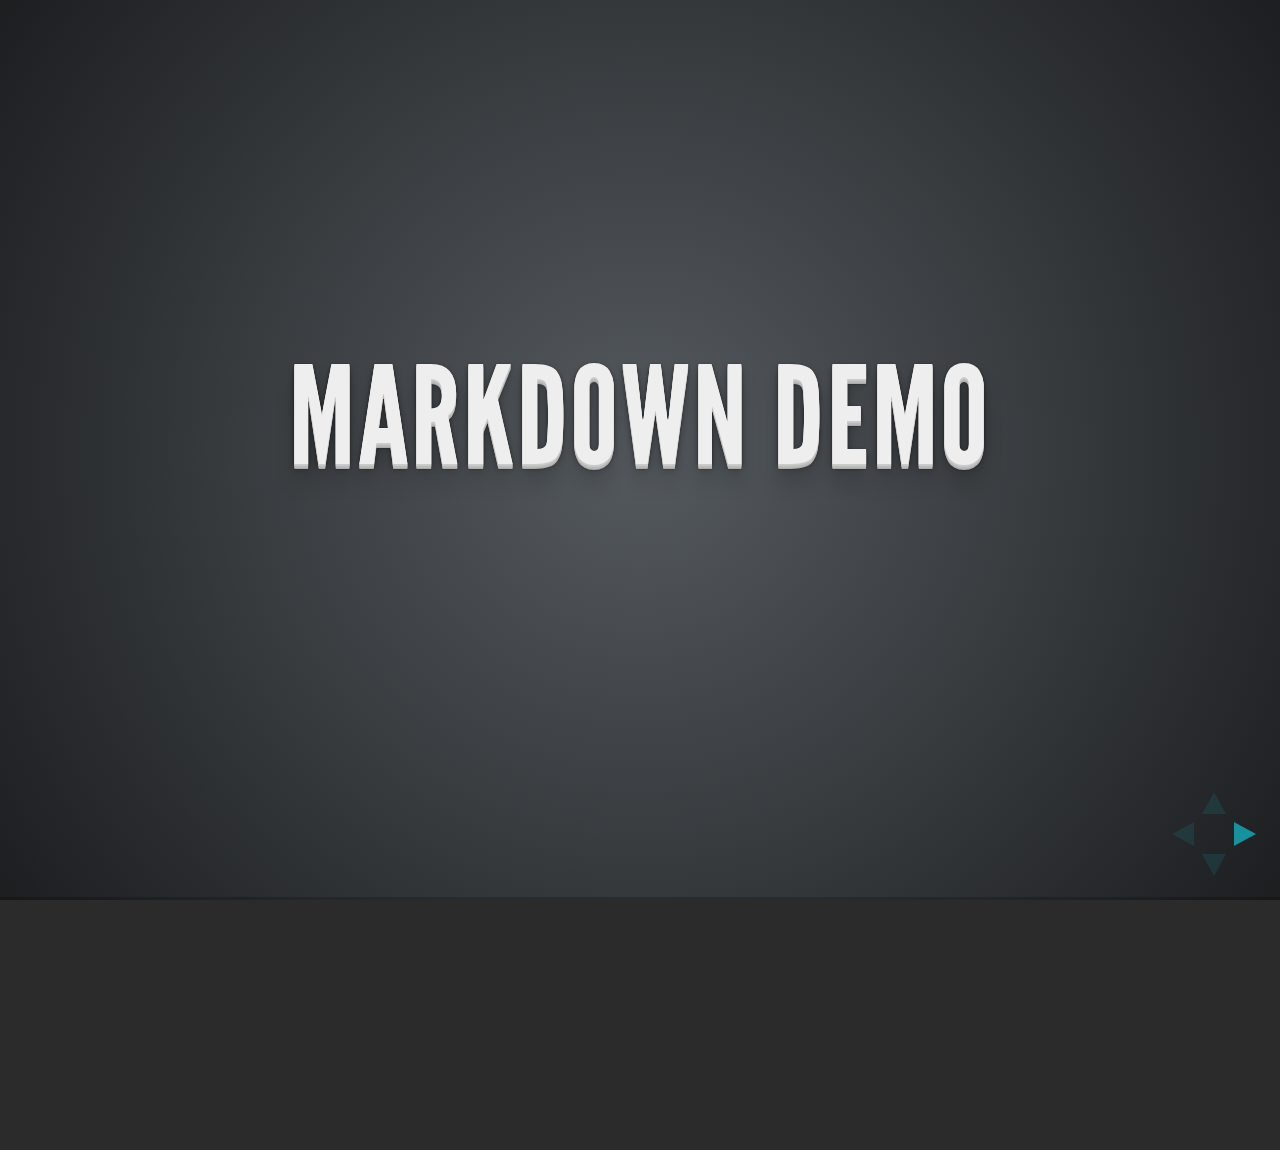
<file: plugin/markdown/example.html>
<!doctype html>
<html lang="en">

	<head>
		<meta charset="utf-8">

		<title>reveal.js - Markdown Demo</title>

		<link rel="stylesheet" href="../../css/reveal.css">
		<link rel="stylesheet" href="../../css/theme/default.css" id="theme">
	</head>

	<body>

		<div class="reveal">

			<div class="slides">

                <!-- Use external markdown resource, and separate slides by three newlines; vertical slides by two newlines -->
                <section data-markdown="example.md" data-separator="^\n\n\n" data-vertical="^\n\n"></section>

                <!-- Slides are separated by three dashes (quick 'n dirty regular expression) -->
                <section data-markdown data-separator="---">
                    <script type="text/template">
                        ## Demo 1
                        Slide 1
                        ---
                        ## Demo 1
                        Slide 2
                        ---
                        ## Demo 1
                        Slide 3
                    </script>
                </section>

                <!-- Slides are separated by newline + three dashes + newline, vertical slides identical but two dashes -->
                <section data-markdown data-separator="^\n---\n$" data-vertical="^\n--\n$">
                    <script type="text/template">
                        ## Demo 2
                        Slide 1.1

                        --

                        ## Demo 2
                        Slide 1.2

                        ---

                        ## Demo 2
                        Slide 2
                    </script>
                </section>

                <!-- No "extra" slides, since there are no separators defined (so they'll become horizontal rulers) -->
                <section data-markdown>
                    <script type="text/template">
                        A

                        ---

                        B

                        ---

                        C
                    </script>
                </section>

            </div>
		</div>

		<script src="../../lib/js/head.min.js"></script>
		<script src="../../js/reveal.js"></script>

		<script>

			Reveal.initialize({
				controls: true,
				progress: true,
				history: true,
				center: true,

				theme: Reveal.getQueryHash().theme,
				transition: Reveal.getQueryHash().transition || 'default',

				// Optional libraries used to extend on reveal.js
				dependencies: [
					{ src: '../../lib/js/classList.js', condition: function() { return !document.body.classList; } },
					{ src: 'showdown.js', condition: function() { return !!document.querySelector( '[data-markdown]' ); } },
					{ src: 'markdown.js', condition: function() { return !!document.querySelector( '[data-markdown]' ); } }
				]
			});

		</script>

	</body>
</html>
</file>
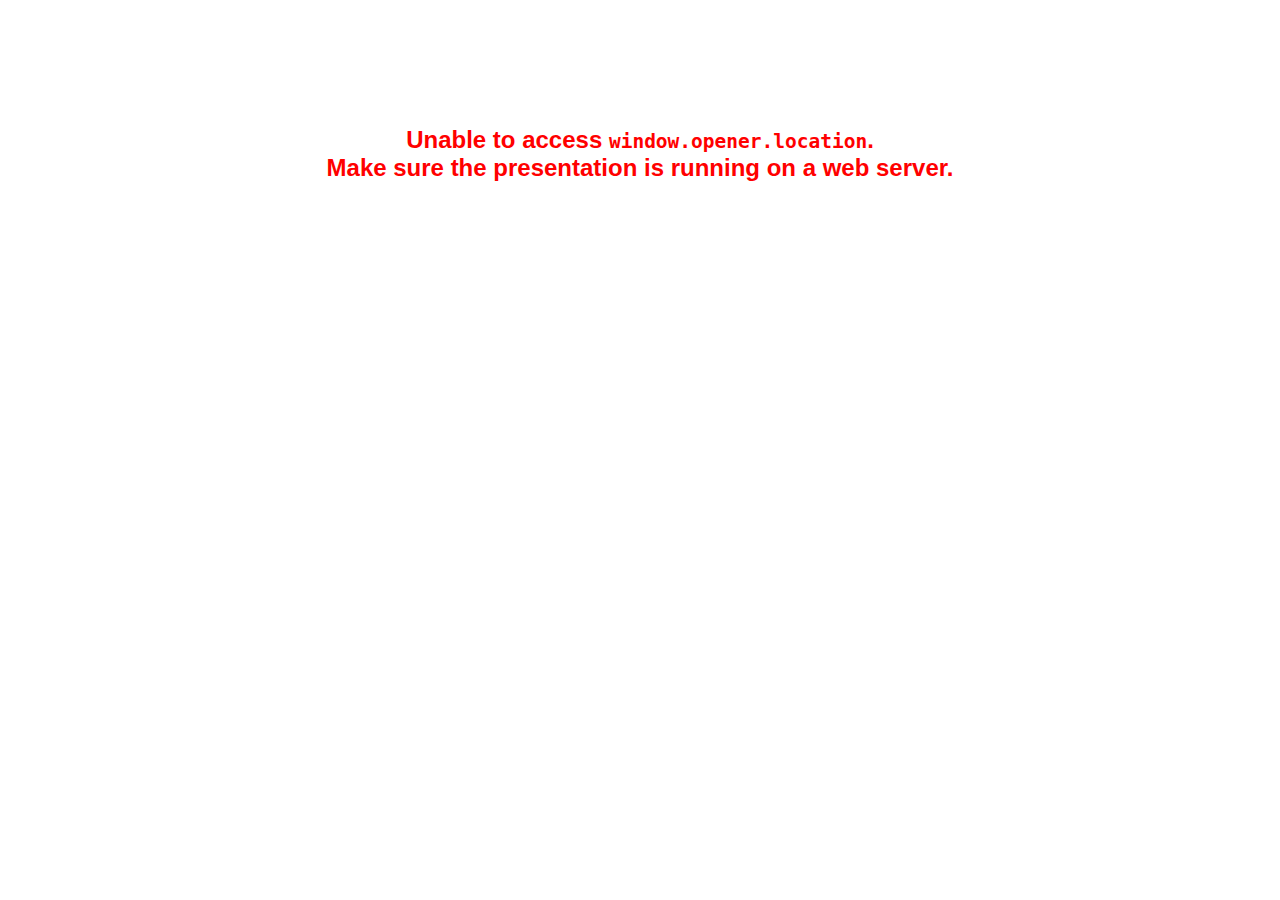
<file: plugin/notes/notes.html>
<!doctype html>
<html lang="en">
	<head>
		<meta charset="utf-8">

		<title>reveal.js - Slide Notes</title>

		<style>
			body {
				font-family: Helvetica;
			}

			#notes {
				font-size: 24px;
				width: 640px;
				margin-top: 5px;
			}

			#wrap-current-slide {
				width: 640px;
				height: 512px;
				float: left;
				overflow: hidden;
			}

			#current-slide {
				width: 1280px;
				height: 1024px;
				border: none;

				-webkit-transform-origin: 0 0;
				   -moz-transform-origin: 0 0;
					-ms-transform-origin: 0 0;
					 -o-transform-origin: 0 0;
						transform-origin: 0 0;

				-webkit-transform: scale(0.5);
				   -moz-transform: scale(0.5);
					-ms-transform: scale(0.5);
					 -o-transform: scale(0.5);
						transform: scale(0.5);
			}

			#wrap-next-slide {
				width: 448px;
				height: 358px;
				float: left;
				margin: 0 0 0 10px;
				overflow: hidden;
			}

			#next-slide {
				width: 1280px;
				height: 1024px;
				border: none;

				-webkit-transform-origin: 0 0;
				   -moz-transform-origin: 0 0;
					-ms-transform-origin: 0 0;
					 -o-transform-origin: 0 0;
						transform-origin: 0 0;

				-webkit-transform: scale(0.35);
				   -moz-transform: scale(0.35);
					-ms-transform: scale(0.35);
					 -o-transform: scale(0.35);
						transform: scale(0.35);
			}

			.slides {
				position: relative;
				margin-bottom: 10px;
				border: 1px solid black;
				border-radius: 2px;
				background: rgb(28, 30, 32);
			}

			.slides span {
				position: absolute;
				top: 3px;
				left: 3px;
				font-weight: bold;
				font-size: 14px;
				color: rgba( 255, 255, 255, 0.9 );
			}

			.error {
				font-weight: bold;
				color: red;
				font-size: 1.5em;
				text-align: center;
				margin-top: 10%;
			}

			.error code {
				font-family: monospace;
			}

			.time {
				width: 448px;
				margin: 30px 0 0 10px;
				float: left;
				text-align: center;
				opacity: 0;

				-webkit-transition: opacity 0.4s;
				   -moz-transition: opacity 0.4s;
				     -o-transition: opacity 0.4s;
				        transition: opacity 0.4s;
			}

			.elapsed,
			.clock {
				color: #333;
				font-size: 2em;
				text-align: center;
				display: inline-block;
				padding: 0.5em;
				background-color: #eee;
				border-radius: 10px;
			}

			.elapsed h2,
			.clock h2 {
				font-size: 0.8em;
				line-height: 100%;
				margin: 0;
				color: #aaa;
			}

			.elapsed .mute {
				color: #ddd;
			}

		</style>
	</head>

	<body>

		<div id="wrap-current-slide" class="slides">
			<script>document.write( '<iframe width="1280" height="1024" id="current-slide" src="'+ window.opener.location.href +'"></iframe>' );</script>
		</div>

		<div id="wrap-next-slide" class="slides">
			<script>document.write( '<iframe width="640" height="512" id="next-slide" src="'+ window.opener.location.href +'"></iframe>' );</script>
			<span>UPCOMING:</span>
		</div>

		<div class="time">
			<div class="clock">
				<h2>Time</h2>
				<span id="clock">0:00:00 AM</span>
			</div>
			<div class="elapsed">
				<h2>Elapsed</h2>
				<span id="hours">00</span><span id="minutes">:00</span><span id="seconds">:00</span>
			</div>
		</div>

		<div id="notes"></div>

		<script src="../../plugin/markdown/showdown.js"></script>
		<script>

			window.addEventListener( 'load', function() {

				if( window.opener && window.opener.location && window.opener.location.href ) {

					var notes = document.getElementById( 'notes' ),
						currentSlide = document.getElementById( 'current-slide' ),
						nextSlide = document.getElementById( 'next-slide' );

					window.addEventListener( 'message', function( event ) {
						var data = JSON.parse( event.data );
						// No need for updating the notes in case of fragment changes
						if ( data.notes !== undefined) {
							if( data.markdown ) {
								notes.innerHTML = (new Showdown.converter()).makeHtml( data.notes );
							}
							else {
								notes.innerHTML = data.notes;
							}
						}

						// Showing and hiding fragments
						if( data.fragment === 'next' ) {
							currentSlide.contentWindow.Reveal.nextFragment();
						}
						else if( data.fragment === 'prev' ) {
							currentSlide.contentWindow.Reveal.prevFragment();
						}
						else {
							// Update the note slides
							currentSlide.contentWindow.Reveal.slide( data.indexh, data.indexv );
							nextSlide.contentWindow.Reveal.slide( data.nextindexh, data.nextindexv );
						}

					}, false );

					var start = new Date(),
						timeEl = document.querySelector( '.time' ),
						clockEl = document.getElementById( 'clock' ),
						hoursEl = document.getElementById( 'hours' ),
						minutesEl = document.getElementById( 'minutes' ),
						secondsEl = document.getElementById( 'seconds' );

					setInterval( function() {

						timeEl.style.opacity = 1;

						var diff, hours, minutes, seconds,
							now = new Date();

						diff = now.getTime() - start.getTime();
						hours = parseInt( diff / ( 1000 * 60 * 60 ) );
						minutes = parseInt( ( diff / ( 1000 * 60 ) ) % 60 );
						seconds = parseInt( ( diff / 1000 ) % 60 );

						clockEl.innerHTML = now.toLocaleTimeString();
						hoursEl.innerHTML = zeroPadInteger( hours );
						hoursEl.className = hours > 0 ? "" : "mute";
						minutesEl.innerHTML = ":" + zeroPadInteger( minutes );
						minutesEl.className = minutes > 0 ? "" : "mute";
						secondsEl.innerHTML = ":" + zeroPadInteger( seconds );

					}, 1000 );

					// Navigate the main window when the notes slide changes
					currentSlide.contentWindow.Reveal.addEventListener( 'slidechanged', function( event ) {

						window.opener.Reveal.slide( event.indexh, event.indexv );

					} );

				}
				else {

					document.body.innerHTML =  '<p class="error">Unable to access <code>window.opener.location</code>.<br>Make sure the presentation is running on a web server.</p>';

				}


			}, false );

			function zeroPadInteger( num ) {
				var str = "00" + parseInt( num );
				return str.substring( str.length - 2 );
			}

		</script>
	</body>
</html>
</file>
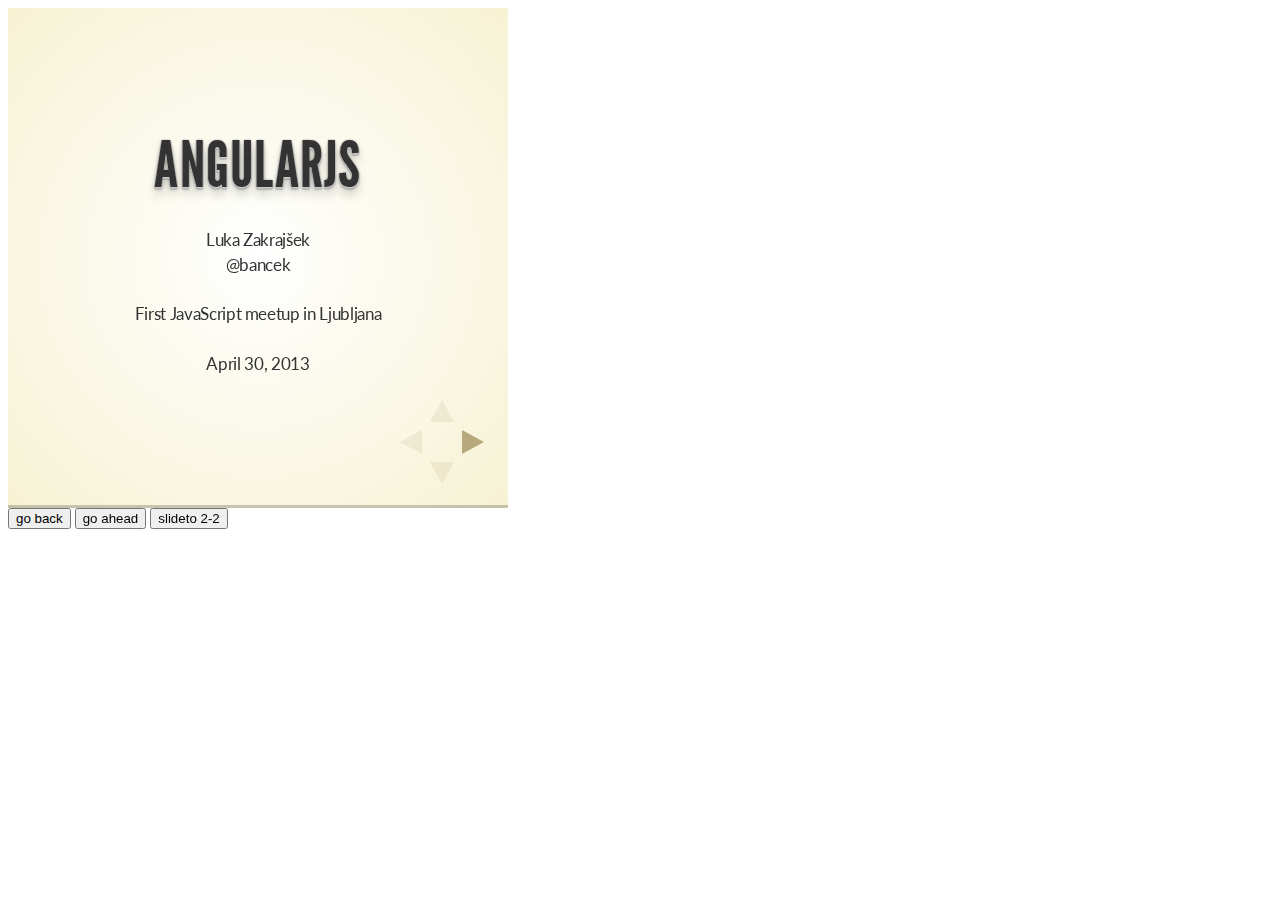
<file: plugin/postmessage/example.html>
<html>
	<body>

		<iframe id="reveal" src="../../index.html" style="border: 0;" width="500" height="500"></iframe>

		<div>
			<input id="back" type="button" value="go back"/>
			<input id="ahead" type="button" value="go ahead"/>
			<input id="slideto" type="button" value="slideto 2-2"/>
		</div>

		<script>

			(function (){

				var back = document.getElementById( 'back' ),
						ahead = document.getElementById( 'ahead' ),
						slideto = document.getElementById( 'slideto' ),
						reveal =  window.frames[0];

					back.addEventListener( 'click', function () {
						
					reveal.postMessage( JSON.stringify({method: 'prev', args: []}), '*' );
				}, false );

				ahead.addEventListener( 'click', function (){
					reveal.postMessage( JSON.stringify({method: 'next', args: []}), '*' );
				}, false );

				slideto.addEventListener( 'click', function (){
					reveal.postMessage( JSON.stringify({method: 'slide', args: [2,2]}), '*' );
				}, false );

			}());

		</script>

	</body>
</html>
</file>
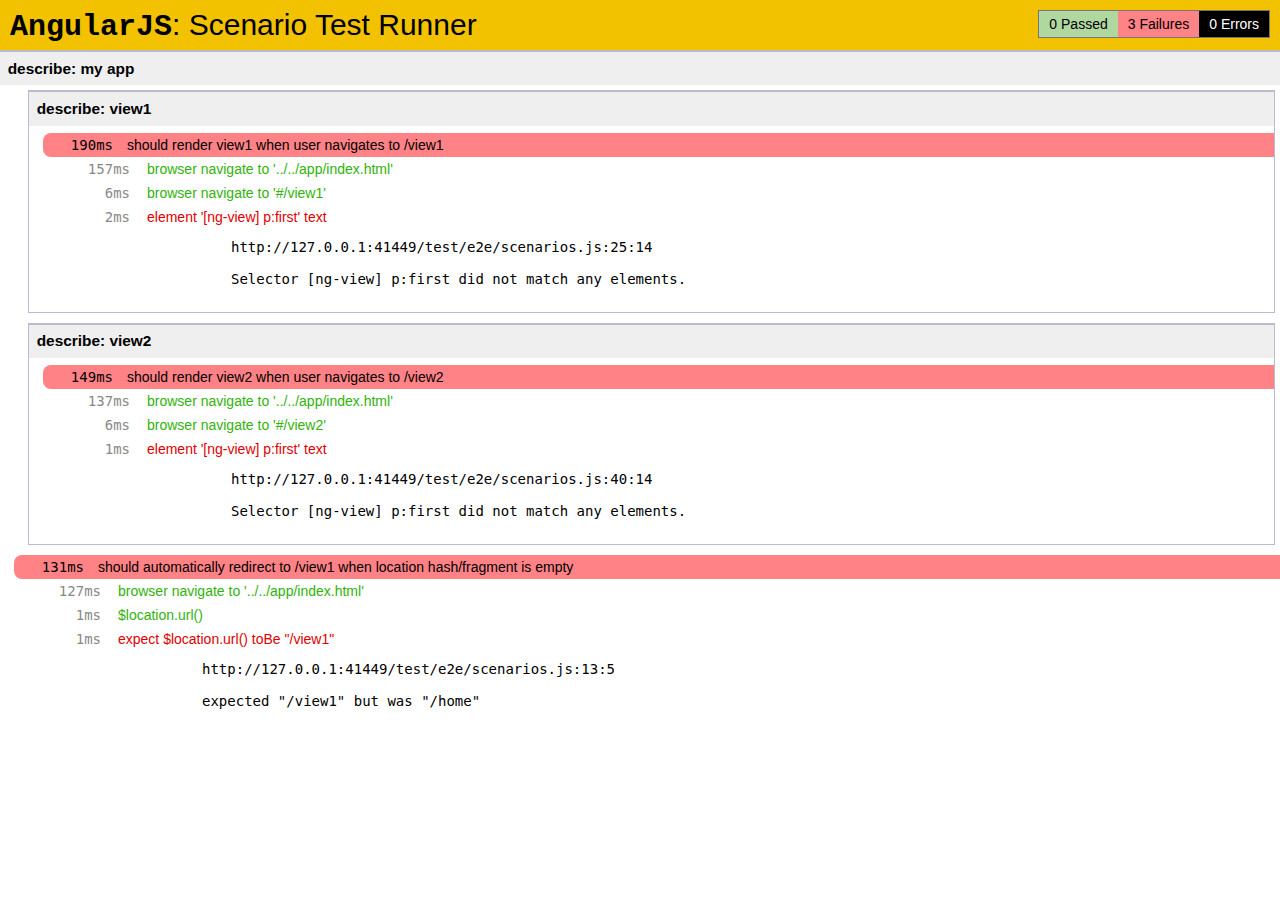
<file: test/e2e/runner.html>
<!doctype html>
<html lang="en">
  <head>
    <title>End2end Test Runner</title>
    <meta charset="utf-8">
    <script src="../lib/angular/angular-scenario.js" ng-autotest></script>
    <script src="scenarios.js"></script>
  </head>
  <body>
  </body>
</html>
</file>
<file: css/reveal.css>
@charset "UTF-8";

/*!
 * reveal.js
 * http://lab.hakim.se/reveal-js
 * MIT licensed
 *
 * Copyright (C) 2013 Hakim El Hattab, http://hakim.se
 */


/*********************************************
 * RESET STYLES
 *********************************************/

html, body, .reveal div, .reveal span, .reveal applet, .reveal object, .reveal iframe,
.reveal h1, .reveal h2, .reveal h3, .reveal h4, .reveal h5, .reveal h6, .reveal p, .reveal blockquote, .reveal pre,
.reveal a, .reveal abbr, .reveal acronym, .reveal address, .reveal big, .reveal cite, .reveal code,
.reveal del, .reveal dfn, .reveal em, .reveal img, .reveal ins, .reveal kbd, .reveal q, .reveal s, .reveal samp,
.reveal small, .reveal strike, .reveal strong, .reveal sub, .reveal sup, .reveal tt, .reveal var,
.reveal b, .reveal u, .reveal i, .reveal center,
.reveal dl, .reveal dt, .reveal dd, .reveal ol, .reveal ul, .reveal li,
.reveal fieldset, .reveal form, .reveal label, .reveal legend,
.reveal table, .reveal caption, .reveal tbody, .reveal tfoot, .reveal thead, .reveal tr, .reveal th, .reveal td,
.reveal article, .reveal aside, .reveal canvas, .reveal details, .reveal embed,
.reveal figure, .reveal figcaption, .reveal footer, .reveal header, .reveal hgroup,
.reveal menu, .reveal nav, .reveal output, .reveal ruby, .reveal section, .reveal summary,
.reveal time, .reveal mark, .reveal audio, video {
	margin: 0;
	padding: 0;
	border: 0;
	font-size: 100%;
	font: inherit;
	vertical-align: baseline;
}

.reveal article, .reveal aside, .reveal details, .reveal figcaption, .reveal figure,
.reveal footer, .reveal header, .reveal hgroup, .reveal menu, .reveal nav, .reveal section {
	display: block;
}


/*********************************************
 * GLOBAL STYLES
 *********************************************/

html,
body {
	width: 100%;
	height: 100%;
	overflow: hidden;
}

body {
	position: relative;
	line-height: 1;
}

::selection {
	background: #FF5E99;
	color: #fff;
	text-shadow: none;
}


/*********************************************
 * HEADERS
 *********************************************/

.reveal h1,
.reveal h2,
.reveal h3,
.reveal h4,
.reveal h5,
.reveal h6 {
	-webkit-hyphens: auto;
	   -moz-hyphens: auto;
	        hyphens: auto;

	word-wrap: break-word;
}

.reveal h1 { font-size: 3.77em; }
.reveal h2 { font-size: 2.11em;	}
.reveal h3 { font-size: 1.55em;	}
.reveal h4 { font-size: 1em;	}


/*********************************************
 * VIEW FRAGMENTS
 *********************************************/

.reveal .slides section .fragment {
	opacity: 0;

	-webkit-transition: all .2s ease;
	   -moz-transition: all .2s ease;
	    -ms-transition: all .2s ease;
	     -o-transition: all .2s ease;
	        transition: all .2s ease;
}
	.reveal .slides section .fragment.visible {
		opacity: 1;
	}

.reveal .slides section .fragment.grow {
	opacity: 1;
}
	.reveal .slides section .fragment.grow.visible {
		-webkit-transform: scale( 1.3 );
		   -moz-transform: scale( 1.3 );
		    -ms-transform: scale( 1.3 );
		     -o-transform: scale( 1.3 );
		        transform: scale( 1.3 );
	}

.reveal .slides section .fragment.shrink {
	opacity: 1;
}
	.reveal .slides section .fragment.shrink.visible {
		-webkit-transform: scale( 0.7 );
		   -moz-transform: scale( 0.7 );
		    -ms-transform: scale( 0.7 );
		     -o-transform: scale( 0.7 );
		        transform: scale( 0.7 );
	}

.reveal .slides section .fragment.roll-in {
	opacity: 0;

	-webkit-transform: rotateX( 90deg );
	   -moz-transform: rotateX( 90deg );
	    -ms-transform: rotateX( 90deg );
	     -o-transform: rotateX( 90deg );
	        transform: rotateX( 90deg );
}
	.reveal .slides section .fragment.roll-in.visible {
		opacity: 1;

		-webkit-transform: rotateX( 0 );
		   -moz-transform: rotateX( 0 );
		    -ms-transform: rotateX( 0 );
		     -o-transform: rotateX( 0 );
		        transform: rotateX( 0 );
	}

.reveal .slides section .fragment.fade-out {
	opacity: 1;
}
	.reveal .slides section .fragment.fade-out.visible {
		opacity: 0;
	}

.reveal .slides section .fragment.highlight-red,
.reveal .slides section .fragment.highlight-green,
.reveal .slides section .fragment.highlight-blue {
	opacity: 1;
}
	.reveal .slides section .fragment.highlight-red.visible {
		color: #ff2c2d
	}
	.reveal .slides section .fragment.highlight-green.visible {
		color: #17ff2e;
	}
	.reveal .slides section .fragment.highlight-blue.visible {
		color: #1b91ff;
	}


/*********************************************
 * DEFAULT ELEMENT STYLES
 *********************************************/

/* Fixes issue in Chrome where italic fonts did not appear when printing to PDF */
.reveal:after {
  content: '';
  font-style: italic;
}

/* Ensure certain elements are never larger than the slide itself */
.reveal img,
.reveal video,
.reveal iframe {
	max-width: 95%;
	max-height: 95%;
}

/** Prevents layering issues in certain browser/transition combinations */
.reveal a {
	position: relative;
}

.reveal strong,
.reveal b {
	font-weight: bold;
}

.reveal em,
.reveal i {
	font-style: italic;
}

.reveal ol,
.reveal ul {
	display: inline-block;

	text-align: left;
	margin: 0 0 0 1em;
}

.reveal ol {
	list-style-type: decimal;
}

.reveal ul {
	list-style-type: disc;
}

.reveal ul ul {
	list-style-type: square;
}

.reveal ul ul ul {
	list-style-type: circle;
}

.reveal ul ul,
.reveal ul ol,
.reveal ol ol,
.reveal ol ul {
	display: block;
	margin-left: 40px;
}

.reveal p {
	margin-bottom: 10px;
	line-height: 1.2em;
}

.reveal q,
.reveal blockquote {
	quotes: none;
}

.reveal blockquote {
	display: block;
	position: relative;
	width: 70%;
	margin: 5px auto;
	padding: 5px;

	font-style: italic;
	background: rgba(255, 255, 255, 0.05);
	box-shadow: 0px 0px 2px rgba(0,0,0,0.2);
}
	.reveal blockquote p:first-child,
	.reveal blockquote p:last-child {
		display: inline-block;
	}
	.reveal blockquote:before {
		content: '\201C';
	}
	.reveal blockquote:after {
		content: '\201D';
	}

.reveal q {
	font-style: italic;
}
	.reveal q:before {
		content: '\201C';
	}
	.reveal q:after {
		content: '\201D';
	}

.reveal pre {
	display: block;
	position: relative;
	width: 90%;
	margin: 15px auto;

	text-align: left;
	font-size: 0.55em;
	font-family: monospace;
	line-height: 1.2em;

	word-wrap: break-word;

	box-shadow: 0px 0px 6px rgba(0,0,0,0.3);
}
.reveal code {
	font-family: monospace;
}
.reveal pre code {
	padding: 5px;
	overflow: auto;
	max-height: 400px;
	word-wrap: normal;
}

.reveal table th,
.reveal table td {
	text-align: left;
	padding-right: .3em;
}

.reveal table th {
	text-shadow: rgb(255,255,255) 1px 1px 2px;
}

.reveal sup {
	vertical-align: super;
}
.reveal sub {
	vertical-align: sub;
}

.reveal small {
	display: inline-block;
	font-size: 0.6em;
	line-height: 1.2em;
	vertical-align: top;
}

.reveal small * {
	vertical-align: top;
}


/*********************************************
 * CONTROLS
 *********************************************/

.reveal .controls {
	display: none;
	position: fixed;
	width: 110px;
	height: 110px;
	z-index: 30;
	right: 10px;
	bottom: 10px;
}

.reveal .controls div {
	position: absolute;
	opacity: 0.1;
	width: 0;
	height: 0;
	border: 12px solid transparent;

	-webkit-transition: opacity 0.2s ease;
	   -moz-transition: opacity 0.2s ease;
	    -ms-transition: opacity 0.2s ease;
	     -o-transition: opacity 0.2s ease;
	        transition: opacity 0.2s ease;
}

.reveal .controls div.enabled {
	opacity: 0.6;
	cursor: pointer;
}

.reveal .controls div.enabled:active {
	margin-top: 1px;
}

.reveal .controls div.navigate-left {
	top: 42px;

	border-right-width: 22px;
	border-right-color: #eee;
}

.reveal .controls div.navigate-right {
	left: 74px;
	top: 42px;

	border-left-width: 22px;
	border-left-color: #eee;
}

.reveal .controls div.navigate-up {
	left: 42px;

	border-bottom-width: 22px;
	border-bottom-color: #eee;
}

.reveal .controls div.navigate-down {
	left: 42px;
	top: 74px;

	border-top-width: 22px;
	border-top-color: #eee;
}


/*********************************************
 * PROGRESS BAR
 *********************************************/

.reveal .progress {
	position: fixed;
	display: none;
	height: 3px;
	width: 100%;
	bottom: 0;
	left: 0;
	z-index: 10;
}
	.reveal .progress:after {
		content: '';
		display: 'block';
		position: absolute;
		height: 20px;
		width: 100%;
		top: -20px;
	}
	.reveal .progress span {
		display: block;
		height: 100%;
		width: 0px;

		-webkit-transition: width 800ms cubic-bezier(0.260, 0.860, 0.440, 0.985);
		   -moz-transition: width 800ms cubic-bezier(0.260, 0.860, 0.440, 0.985);
		    -ms-transition: width 800ms cubic-bezier(0.260, 0.860, 0.440, 0.985);
		     -o-transition: width 800ms cubic-bezier(0.260, 0.860, 0.440, 0.985);
		        transition: width 800ms cubic-bezier(0.260, 0.860, 0.440, 0.985);
	}


/*********************************************
 * ROLLING LINKS
 *********************************************/

.reveal .roll {
	display: inline-block;
	line-height: 1.2;
	overflow: hidden;

	vertical-align: top;

	-webkit-perspective: 400px;
	   -moz-perspective: 400px;
	    -ms-perspective: 400px;
	        perspective: 400px;

	-webkit-perspective-origin: 50% 50%;
	   -moz-perspective-origin: 50% 50%;
	    -ms-perspective-origin: 50% 50%;
	        perspective-origin: 50% 50%;
}
	.reveal .roll:hover {
		background: none;
		text-shadow: none;
	}
.reveal .roll span {
	display: block;
	position: relative;
	padding: 0 2px;

	pointer-events: none;

	-webkit-transition: all 400ms ease;
	   -moz-transition: all 400ms ease;
	    -ms-transition: all 400ms ease;
	        transition: all 400ms ease;

	-webkit-transform-origin: 50% 0%;
	   -moz-transform-origin: 50% 0%;
	    -ms-transform-origin: 50% 0%;
	        transform-origin: 50% 0%;

	-webkit-transform-style: preserve-3d;
	   -moz-transform-style: preserve-3d;
	    -ms-transform-style: preserve-3d;
	        transform-style: preserve-3d;

	-webkit-backface-visibility: hidden;
	   -moz-backface-visibility: hidden;
	        backface-visibility: hidden;
}
	.reveal .roll:hover span {
	    background: rgba(0,0,0,0.5);

	    -webkit-transform: translate3d( 0px, 0px, -45px ) rotateX( 90deg );
	       -moz-transform: translate3d( 0px, 0px, -45px ) rotateX( 90deg );
	        -ms-transform: translate3d( 0px, 0px, -45px ) rotateX( 90deg );
	            transform: translate3d( 0px, 0px, -45px ) rotateX( 90deg );
	}
.reveal .roll span:after {
	content: attr(data-title);

	display: block;
	position: absolute;
	left: 0;
	top: 0;
	padding: 0 2px;

	-webkit-backface-visibility: hidden;
	   -moz-backface-visibility: hidden;
	        backface-visibility: hidden;

	-webkit-transform-origin: 50% 0%;
	   -moz-transform-origin: 50% 0%;
	    -ms-transform-origin: 50% 0%;
	        transform-origin: 50% 0%;

	-webkit-transform: translate3d( 0px, 110%, 0px ) rotateX( -90deg );
	   -moz-transform: translate3d( 0px, 110%, 0px ) rotateX( -90deg );
	    -ms-transform: translate3d( 0px, 110%, 0px ) rotateX( -90deg );
	        transform: translate3d( 0px, 110%, 0px ) rotateX( -90deg );
}


/*********************************************
 * SLIDES
 *********************************************/

.reveal {
	position: relative;
	width: 100%;
	height: 100%;
}

.reveal .slides {
	position: absolute;
	width: 100%;
	height: 100%;
	left: 50%;
	top: 50%;

	overflow: visible;
	z-index: 1;
	text-align: center;

	-webkit-transition: -webkit-perspective .4s ease;
	   -moz-transition: -moz-perspective .4s ease;
	    -ms-transition: -ms-perspective .4s ease;
	     -o-transition: -o-perspective .4s ease;
	        transition: perspective .4s ease;

	-webkit-perspective: 600px;
	   -moz-perspective: 600px;
	    -ms-perspective: 600px;
	        perspective: 600px;

	-webkit-perspective-origin: 0px -100px;
	   -moz-perspective-origin: 0px -100px;
	    -ms-perspective-origin: 0px -100px;
	        perspective-origin: 0px -100px;
}

.reveal .slides>section,
.reveal .slides>section>section {
	display: none;
	position: absolute;
	width: 100%;
	padding: 20px 0px;

	z-index: 10;
	line-height: 1.2em;
	font-weight: normal;

	-webkit-transform-style: preserve-3d;
	   -moz-transform-style: preserve-3d;
	    -ms-transform-style: preserve-3d;
	        transform-style: preserve-3d;

	-webkit-transition: -webkit-transform-origin 800ms cubic-bezier(0.260, 0.860, 0.440, 0.985),
						-webkit-transform 800ms cubic-bezier(0.260, 0.860, 0.440, 0.985),
						visibility 800ms cubic-bezier(0.260, 0.860, 0.440, 0.985),
						opacity 800ms cubic-bezier(0.260, 0.860, 0.440, 0.985);
	   -moz-transition: -moz-transform-origin 800ms cubic-bezier(0.260, 0.860, 0.440, 0.985),
						-moz-transform 800ms cubic-bezier(0.260, 0.860, 0.440, 0.985),
						visibility 800ms cubic-bezier(0.260, 0.860, 0.440, 0.985),
						opacity 800ms cubic-bezier(0.260, 0.860, 0.440, 0.985);
	    -ms-transition: -ms-transform-origin 800ms cubic-bezier(0.260, 0.860, 0.440, 0.985),
						-ms-transform 800ms cubic-bezier(0.260, 0.860, 0.440, 0.985),
						visibility 800ms cubic-bezier(0.260, 0.860, 0.440, 0.985),
						opacity 800ms cubic-bezier(0.260, 0.860, 0.440, 0.985);
	     -o-transition: -o-transform-origin 800ms cubic-bezier(0.260, 0.860, 0.440, 0.985),
						-o-transform 800ms cubic-bezier(0.260, 0.860, 0.440, 0.985),
						visibility 800ms cubic-bezier(0.260, 0.860, 0.440, 0.985),
						opacity 800ms cubic-bezier(0.260, 0.860, 0.440, 0.985);
	        transition: transform-origin 800ms cubic-bezier(0.260, 0.860, 0.440, 0.985),
						transform 800ms cubic-bezier(0.260, 0.860, 0.440, 0.985),
						visibility 800ms cubic-bezier(0.260, 0.860, 0.440, 0.985),
						opacity 800ms cubic-bezier(0.260, 0.860, 0.440, 0.985);
}

/* Global transition speed settings */
.reveal[data-transition-speed="fast"] .slides section {
	-webkit-transition-duration: 400ms;
	   -moz-transition-duration: 400ms;
	    -ms-transition-duration: 400ms;
	        transition-duration: 400ms;
}
.reveal[data-transition-speed="slow"] .slides section {
	-webkit-transition-duration: 1200ms;
	   -moz-transition-duration: 1200ms;
	    -ms-transition-duration: 1200ms;
	        transition-duration: 1200ms;
}

/* Slide-specific transition speed overrides */
.reveal .slides section[data-transition-speed="fast"] {
	-webkit-transition-duration: 400ms;
	   -moz-transition-duration: 400ms;
	    -ms-transition-duration: 400ms;
	        transition-duration: 400ms;
}
.reveal .slides section[data-transition-speed="slow"] {
	-webkit-transition-duration: 1200ms;
	   -moz-transition-duration: 1200ms;
	    -ms-transition-duration: 1200ms;
	        transition-duration: 1200ms;
}

.reveal .slides>section {
	left: -50%;
	top: -50%;
}

.reveal .slides>section.stack {
	padding-top: 0;
	padding-bottom: 0;
}

.reveal .slides>section.present,
.reveal .slides>section>section.present {
	display: block;
	z-index: 11;
	opacity: 1;
}

.reveal.center,
.reveal.center .slides,
.reveal.center .slides section {
	min-height: auto !important;
}



/*********************************************
 * DEFAULT TRANSITION
 *********************************************/

.reveal .slides>section[data-transition=default].past,
.reveal .slides>section.past {
	display: block;
	opacity: 0;

	-webkit-transform: translate3d(-100%, 0, 0) rotateY(-90deg) translate3d(-100%, 0, 0);
	   -moz-transform: translate3d(-100%, 0, 0) rotateY(-90deg) translate3d(-100%, 0, 0);
	    -ms-transform: translate3d(-100%, 0, 0) rotateY(-90deg) translate3d(-100%, 0, 0);
	        transform: translate3d(-100%, 0, 0) rotateY(-90deg) translate3d(-100%, 0, 0);
}
.reveal .slides>section[data-transition=default].future,
.reveal .slides>section.future {
	display: block;
	opacity: 0;

	-webkit-transform: translate3d(100%, 0, 0) rotateY(90deg) translate3d(100%, 0, 0);
	   -moz-transform: translate3d(100%, 0, 0) rotateY(90deg) translate3d(100%, 0, 0);
	    -ms-transform: translate3d(100%, 0, 0) rotateY(90deg) translate3d(100%, 0, 0);
	        transform: translate3d(100%, 0, 0) rotateY(90deg) translate3d(100%, 0, 0);
}

.reveal .slides>section>section[data-transition=default].past,
.reveal .slides>section>section.past {
	display: block;
	opacity: 0;

	-webkit-transform: translate3d(0, -300px, 0) rotateX(70deg) translate3d(0, -300px, 0);
	   -moz-transform: translate3d(0, -300px, 0) rotateX(70deg) translate3d(0, -300px, 0);
	    -ms-transform: translate3d(0, -300px, 0) rotateX(70deg) translate3d(0, -300px, 0);
	        transform: translate3d(0, -300px, 0) rotateX(70deg) translate3d(0, -300px, 0);
}
.reveal .slides>section>section[data-transition=default].future,
.reveal .slides>section>section.future {
	display: block;
	opacity: 0;

	-webkit-transform: translate3d(0, 300px, 0) rotateX(-70deg) translate3d(0, 300px, 0);
	   -moz-transform: translate3d(0, 300px, 0) rotateX(-70deg) translate3d(0, 300px, 0);
	    -ms-transform: translate3d(0, 300px, 0) rotateX(-70deg) translate3d(0, 300px, 0);
	        transform: translate3d(0, 300px, 0) rotateX(-70deg) translate3d(0, 300px, 0);
}


/*********************************************
 * CONCAVE TRANSITION
 *********************************************/

.reveal .slides>section[data-transition=concave].past,
.reveal.concave  .slides>section.past {
	-webkit-transform: translate3d(-100%, 0, 0) rotateY(90deg) translate3d(-100%, 0, 0);
	   -moz-transform: translate3d(-100%, 0, 0) rotateY(90deg) translate3d(-100%, 0, 0);
	    -ms-transform: translate3d(-100%, 0, 0) rotateY(90deg) translate3d(-100%, 0, 0);
	        transform: translate3d(-100%, 0, 0) rotateY(90deg) translate3d(-100%, 0, 0);
}
.reveal .slides>section[data-transition=concave].future,
.reveal.concave .slides>section.future {
	-webkit-transform: translate3d(100%, 0, 0) rotateY(-90deg) translate3d(100%, 0, 0);
	   -moz-transform: translate3d(100%, 0, 0) rotateY(-90deg) translate3d(100%, 0, 0);
	    -ms-transform: translate3d(100%, 0, 0) rotateY(-90deg) translate3d(100%, 0, 0);
	        transform: translate3d(100%, 0, 0) rotateY(-90deg) translate3d(100%, 0, 0);
}

.reveal .slides>section>section[data-transition=concave].past,
.reveal.concave .slides>section>section.past {
	-webkit-transform: translate3d(0, -80%, 0) rotateX(-70deg) translate3d(0, -80%, 0);
	   -moz-transform: translate3d(0, -80%, 0) rotateX(-70deg) translate3d(0, -80%, 0);
	    -ms-transform: translate3d(0, -80%, 0) rotateX(-70deg) translate3d(0, -80%, 0);
	        transform: translate3d(0, -80%, 0) rotateX(-70deg) translate3d(0, -80%, 0);
}
.reveal .slides>section>section[data-transition=concave].future,
.reveal.concave .slides>section>section.future {
	-webkit-transform: translate3d(0, 80%, 0) rotateX(70deg) translate3d(0, 80%, 0);
	   -moz-transform: translate3d(0, 80%, 0) rotateX(70deg) translate3d(0, 80%, 0);
	    -ms-transform: translate3d(0, 80%, 0) rotateX(70deg) translate3d(0, 80%, 0);
	        transform: translate3d(0, 80%, 0) rotateX(70deg) translate3d(0, 80%, 0);
}


/*********************************************
 * ZOOM TRANSITION
 *********************************************/

.reveal .slides>section[data-transition=zoom].past,
.reveal.zoom .slides>section.past {
	opacity: 0;
	visibility: hidden;

	-webkit-transform: scale(16);
	   -moz-transform: scale(16);
	    -ms-transform: scale(16);
	     -o-transform: scale(16);
	        transform: scale(16);
}
.reveal .slides>section[data-transition=zoom].future,
.reveal.zoom .slides>section.future {
	opacity: 0;
	visibility: hidden;

	-webkit-transform: scale(0.2);
	   -moz-transform: scale(0.2);
	    -ms-transform: scale(0.2);
	     -o-transform: scale(0.2);
	        transform: scale(0.2);
}

.reveal .slides>section>section[data-transition=zoom].past,
.reveal.zoom .slides>section>section.past {
	-webkit-transform: translate(0, -150%);
	   -moz-transform: translate(0, -150%);
	    -ms-transform: translate(0, -150%);
	     -o-transform: translate(0, -150%);
	        transform: translate(0, -150%);
}
.reveal .slides>section>section[data-transition=zoom].future,
.reveal.zoom .slides>section>section.future {
	-webkit-transform: translate(0, 150%);
	   -moz-transform: translate(0, 150%);
	    -ms-transform: translate(0, 150%);
	     -o-transform: translate(0, 150%);
	        transform: translate(0, 150%);
}


/*********************************************
 * LINEAR TRANSITION
 *********************************************/

.reveal .slides>section[data-transition=linear].past,
.reveal.linear .slides>section.past {
	-webkit-transform: translate(-150%, 0);
	   -moz-transform: translate(-150%, 0);
	    -ms-transform: translate(-150%, 0);
	     -o-transform: translate(-150%, 0);
	        transform: translate(-150%, 0);
}
.reveal .slides>section[data-transition=linear].future,
.reveal.linear .slides>section.future {
	-webkit-transform: translate(150%, 0);
	   -moz-transform: translate(150%, 0);
	    -ms-transform: translate(150%, 0);
	     -o-transform: translate(150%, 0);
	        transform: translate(150%, 0);
}

.reveal .slides>section>section[data-transition=linear].past,
.reveal.linear .slides>section>section.past {
	-webkit-transform: translate(0, -150%);
	   -moz-transform: translate(0, -150%);
	    -ms-transform: translate(0, -150%);
	     -o-transform: translate(0, -150%);
	        transform: translate(0, -150%);
}
.reveal .slides>section>section[data-transition=linear].future,
.reveal.linear .slides>section>section.future {
	-webkit-transform: translate(0, 150%);
	   -moz-transform: translate(0, 150%);
	    -ms-transform: translate(0, 150%);
	     -o-transform: translate(0, 150%);
	        transform: translate(0, 150%);
}


/*********************************************
 * CUBE TRANSITION
 *********************************************/

.reveal.cube .slides {
	-webkit-perspective: 1300px;
	   -moz-perspective: 1300px;
	    -ms-perspective: 1300px;
	        perspective: 1300px;
}

.reveal.cube .slides section {
	padding: 30px;
	min-height: 700px;

	-webkit-backface-visibility: hidden;
	   -moz-backface-visibility: hidden;
	    -ms-backface-visibility: hidden;
	        backface-visibility: hidden;

	-webkit-box-sizing: border-box;
	   -moz-box-sizing: border-box;
	        box-sizing: border-box;
}
	.reveal.center.cube .slides section {
		min-height: auto;
	}
	.reveal.cube .slides section:not(.stack):before {
		content: '';
		position: absolute;
		display: block;
		width: 100%;
		height: 100%;
		left: 0;
		top: 0;
		background: rgba(0,0,0,0.1);
		border-radius: 4px;

		-webkit-transform: translateZ( -20px );
		   -moz-transform: translateZ( -20px );
		    -ms-transform: translateZ( -20px );
		     -o-transform: translateZ( -20px );
		        transform: translateZ( -20px );
	}
	.reveal.cube .slides section:not(.stack):after {
		content: '';
		position: absolute;
		display: block;
		width: 90%;
		height: 30px;
		left: 5%;
		bottom: 0;
		background: none;
		z-index: 1;

		border-radius: 4px;
		box-shadow: 0px 95px 25px rgba(0,0,0,0.2);

		-webkit-transform: translateZ(-90px) rotateX( 65deg );
		   -moz-transform: translateZ(-90px) rotateX( 65deg );
		    -ms-transform: translateZ(-90px) rotateX( 65deg );
		     -o-transform: translateZ(-90px) rotateX( 65deg );
		        transform: translateZ(-90px) rotateX( 65deg );
	}

.reveal.cube .slides>section.stack {
	padding: 0;
	background: none;
}

.reveal.cube .slides>section.past {
	-webkit-transform-origin: 100% 0%;
	   -moz-transform-origin: 100% 0%;
	    -ms-transform-origin: 100% 0%;
	        transform-origin: 100% 0%;

	-webkit-transform: translate3d(-100%, 0, 0) rotateY(-90deg);
	   -moz-transform: translate3d(-100%, 0, 0) rotateY(-90deg);
	    -ms-transform: translate3d(-100%, 0, 0) rotateY(-90deg);
	        transform: translate3d(-100%, 0, 0) rotateY(-90deg);
}

.reveal.cube .slides>section.future {
	-webkit-transform-origin: 0% 0%;
	   -moz-transform-origin: 0% 0%;
	    -ms-transform-origin: 0% 0%;
	        transform-origin: 0% 0%;

	-webkit-transform: translate3d(100%, 0, 0) rotateY(90deg);
	   -moz-transform: translate3d(100%, 0, 0) rotateY(90deg);
	    -ms-transform: translate3d(100%, 0, 0) rotateY(90deg);
	        transform: translate3d(100%, 0, 0) rotateY(90deg);
}

.reveal.cube .slides>section>section.past {
	-webkit-transform-origin: 0% 100%;
	   -moz-transform-origin: 0% 100%;
	    -ms-transform-origin: 0% 100%;
	        transform-origin: 0% 100%;

	-webkit-transform: translate3d(0, -100%, 0) rotateX(90deg);
	   -moz-transform: translate3d(0, -100%, 0) rotateX(90deg);
	    -ms-transform: translate3d(0, -100%, 0) rotateX(90deg);
	        transform: translate3d(0, -100%, 0) rotateX(90deg);
}

.reveal.cube .slides>section>section.future {
	-webkit-transform-origin: 0% 0%;
	   -moz-transform-origin: 0% 0%;
	    -ms-transform-origin: 0% 0%;
	        transform-origin: 0% 0%;

	-webkit-transform: translate3d(0, 100%, 0) rotateX(-90deg);
	   -moz-transform: translate3d(0, 100%, 0) rotateX(-90deg);
	    -ms-transform: translate3d(0, 100%, 0) rotateX(-90deg);
	        transform: translate3d(0, 100%, 0) rotateX(-90deg);
}


/*********************************************
 * PAGE TRANSITION
 *********************************************/

.reveal.page .slides {
	-webkit-perspective-origin: 0% 50%;
	   -moz-perspective-origin: 0% 50%;
	    -ms-perspective-origin: 0% 50%;
	        perspective-origin: 0% 50%;

	-webkit-perspective: 3000px;
	   -moz-perspective: 3000px;
	    -ms-perspective: 3000px;
	        perspective: 3000px;
}

.reveal.page .slides section {
	padding: 30px;
	min-height: 700px;

	-webkit-box-sizing: border-box;
	   -moz-box-sizing: border-box;
	        box-sizing: border-box;
}
	.reveal.page .slides section.past {
		z-index: 12;
	}
	.reveal.page .slides section:not(.stack):before {
		content: '';
		position: absolute;
		display: block;
		width: 100%;
		height: 100%;
		left: 0;
		top: 0;
		background: rgba(0,0,0,0.1);

		-webkit-transform: translateZ( -20px );
		   -moz-transform: translateZ( -20px );
		    -ms-transform: translateZ( -20px );
		     -o-transform: translateZ( -20px );
		        transform: translateZ( -20px );
	}
	.reveal.page .slides section:not(.stack):after {
		content: '';
		position: absolute;
		display: block;
		width: 90%;
		height: 30px;
		left: 5%;
		bottom: 0;
		background: none;
		z-index: 1;

		border-radius: 4px;
		box-shadow: 0px 95px 25px rgba(0,0,0,0.2);

		-webkit-transform: translateZ(-90px) rotateX( 65deg );
	}

.reveal.page .slides>section.stack {
	padding: 0;
	background: none;
}

.reveal.page .slides>section.past {
	-webkit-transform-origin: 0% 0%;
	   -moz-transform-origin: 0% 0%;
	    -ms-transform-origin: 0% 0%;
	        transform-origin: 0% 0%;

	-webkit-transform: translate3d(-40%, 0, 0) rotateY(-80deg);
	   -moz-transform: translate3d(-40%, 0, 0) rotateY(-80deg);
	    -ms-transform: translate3d(-40%, 0, 0) rotateY(-80deg);
	        transform: translate3d(-40%, 0, 0) rotateY(-80deg);
}

.reveal.page .slides>section.future {
	-webkit-transform-origin: 100% 0%;
	   -moz-transform-origin: 100% 0%;
	    -ms-transform-origin: 100% 0%;
	        transform-origin: 100% 0%;

	-webkit-transform: translate3d(0, 0, 0);
	   -moz-transform: translate3d(0, 0, 0);
	    -ms-transform: translate3d(0, 0, 0);
	        transform: translate3d(0, 0, 0);
}

.reveal.page .slides>section>section.past {
	-webkit-transform-origin: 0% 0%;
	   -moz-transform-origin: 0% 0%;
	    -ms-transform-origin: 0% 0%;
	        transform-origin: 0% 0%;

	-webkit-transform: translate3d(0, -40%, 0) rotateX(80deg);
	   -moz-transform: translate3d(0, -40%, 0) rotateX(80deg);
	    -ms-transform: translate3d(0, -40%, 0) rotateX(80deg);
	        transform: translate3d(0, -40%, 0) rotateX(80deg);
}

.reveal.page .slides>section>section.future {
	-webkit-transform-origin: 0% 100%;
	   -moz-transform-origin: 0% 100%;
	    -ms-transform-origin: 0% 100%;
	        transform-origin: 0% 100%;

	-webkit-transform: translate3d(0, 0, 0);
	   -moz-transform: translate3d(0, 0, 0);
	    -ms-transform: translate3d(0, 0, 0);
	        transform: translate3d(0, 0, 0);
}


/*********************************************
 * FADE TRANSITION
 *********************************************/

.reveal .slides section[data-transition=fade],
.reveal.fade .slides section,
.reveal.fade .slides>section>section {
    -webkit-transform: none;
	   -moz-transform: none;
	    -ms-transform: none;
	     -o-transform: none;
	        transform: none;

	-webkit-transition: opacity 0.5s;
	   -moz-transition: opacity 0.5s;
	    -ms-transition: opacity 0.5s;
	     -o-transition: opacity 0.5s;
	        transition: opacity 0.5s;
}


.reveal.fade.overview .slides section,
.reveal.fade.overview .slides>section>section,
.reveal.fade.exit-overview .slides section,
.reveal.fade.exit-overview .slides>section>section {
	-webkit-transition: none;
	   -moz-transition: none;
	    -ms-transition: none;
	     -o-transition: none;
	        transition: none;
}


/*********************************************
 * NO TRANSITION
 *********************************************/

.reveal .slides section[data-transition=none],
.reveal.none .slides section {
	-webkit-transform: none;
	   -moz-transform: none;
	    -ms-transform: none;
	     -o-transform: none;
	        transform: none;

	-webkit-transition: none;
	   -moz-transition: none;
	    -ms-transition: none;
	     -o-transition: none;
	        transition: none;
}


/*********************************************
 * OVERVIEW
 *********************************************/

.reveal.overview .slides {
	-webkit-perspective-origin: 0% 0%;
	   -moz-perspective-origin: 0% 0%;
	    -ms-perspective-origin: 0% 0%;
	        perspective-origin: 0% 0%;

	-webkit-perspective: 700px;
	   -moz-perspective: 700px;
	    -ms-perspective: 700px;
	        perspective: 700px;
}

.reveal.overview .slides section {
	height: 600px;
	overflow: hidden;
	opacity: 1!important;
	visibility: visible!important;
	cursor: pointer;
	background: rgba(0,0,0,0.1);
}
.reveal.overview .slides section .fragment {
	opacity: 1;
}
.reveal.overview .slides section:after,
.reveal.overview .slides section:before {
	display: none !important;
}
.reveal.overview .slides section>section {
	opacity: 1;
	cursor: pointer;
}
	.reveal.overview .slides section:hover {
		background: rgba(0,0,0,0.3);
	}
	.reveal.overview .slides section.present {
		background: rgba(0,0,0,0.3);
	}
.reveal.overview .slides>section.stack {
	padding: 0;
	background: none;
	overflow: visible;
}


/*********************************************
 * PAUSED MODE
 *********************************************/

.reveal .pause-overlay {
	position: absolute;
	top: 0;
	left: 0;
	width: 100%;
	height: 100%;
	background: black;
	visibility: hidden;
	opacity: 0;
	z-index: 100;

	-webkit-transition: all 1s ease;
	   -moz-transition: all 1s ease;
	    -ms-transition: all 1s ease;
	     -o-transition: all 1s ease;
	        transition: all 1s ease;
}
.reveal.paused .pause-overlay {
	visibility: visible;
	opacity: 1;
}


/*********************************************
 * FALLBACK
 *********************************************/

.no-transforms {
	overflow-y: auto;
}

.no-transforms .reveal .slides {
	position: relative;
	width: 80%;
	height: auto !important;
	top: 0;
	left: 50%;
	margin: 0;
	text-align: center;
}

.no-transforms .reveal .controls,
.no-transforms .reveal .progress {
	display: none !important;
}

.no-transforms .reveal .slides section {
	display: block !important;
	opacity: 1 !important;
	position: relative !important;
	height: auto;
	min-height: auto;
	top: 0;
	left: -50%;
	margin: 70px 0;

	-webkit-transform: none;
	   -moz-transform: none;
	    -ms-transform: none;
	     -o-transform: none;
	        transform: none;
}

.no-transforms .reveal .slides section section {
	left: 0;
}

.no-transition {
	-webkit-transition: none;
	   -moz-transition: none;
	    -ms-transition: none;
	     -o-transition: none;
	        transition: none;
}


/*********************************************
 * BACKGROUND STATES
 *********************************************/

.reveal .state-background {
	position: absolute;
	width: 100%;
	height: 100%;
	background: rgba( 0, 0, 0, 0 );

	-webkit-transition: background 800ms ease;
	   -moz-transition: background 800ms ease;
	    -ms-transition: background 800ms ease;
	     -o-transition: background 800ms ease;
	        transition: background 800ms ease;
}
.alert .reveal .state-background {
	background: rgba( 200, 50, 30, 0.6 );
}
.soothe .reveal .state-background {
	background: rgba( 50, 200, 90, 0.4 );
}
.blackout .reveal .state-background {
	background: rgba( 0, 0, 0, 0.6 );
}
.whiteout .reveal .state-background {
	background: rgba( 255, 255, 255, 0.6 );
}
.cobalt .reveal .state-background {
	background: rgba( 22, 152, 213, 0.6 );
}
.mint .reveal .state-background {
	background: rgba( 22, 213, 75, 0.6 );
}
.submerge .reveal .state-background {
	background: rgba( 12, 25, 77, 0.6);
}
.lila .reveal .state-background {
	background: rgba( 180, 50, 140, 0.6 );
}
.sunset .reveal .state-background {
	background: rgba( 255, 122, 0, 0.6 );
}


/*********************************************
 * RTL SUPPORT
 *********************************************/

.reveal.rtl .slides,
.reveal.rtl .slides h1,
.reveal.rtl .slides h2,
.reveal.rtl .slides h3,
.reveal.rtl .slides h4,
.reveal.rtl .slides h5,
.reveal.rtl .slides h6 {
	direction: rtl;
	font-family: sans-serif;
}

.reveal.rtl pre,
.reveal.rtl code {
	direction: ltr;
}

.reveal.rtl ol,
.reveal.rtl ul {
	text-align: right;
}


/*********************************************
 * SPEAKER NOTES
 *********************************************/

.reveal aside.notes {
	display: none;
}


/*********************************************
 * ZOOM PLUGIN
 *********************************************/

.zoomed .reveal *,
.zoomed .reveal *:before,
.zoomed .reveal *:after {
	-webkit-transform: none !important;
	   -moz-transform: none !important;
	    -ms-transform: none !important;
	        transform: none !important;

	-webkit-backface-visibility: visible !important;
	   -moz-backface-visibility: visible !important;
	    -ms-backface-visibility: visible !important;
	        backface-visibility: visible !important;
}

.zoomed .reveal .progress,
.zoomed .reveal .controls {
	opacity: 0;
}

.zoomed .reveal .roll span {
	background: none;
}

.zoomed .reveal .roll span:after {
	visibility: hidden;
}
</file>
<file: css/theme/default.css>
@import url(https://fonts.googleapis.com/css?family=Lato:400,700,400italic,700italic);
/**
 * Default theme for reveal.js.
 *
 * Copyright (C) 2011-2012 Hakim El Hattab, http://hakim.se
 */
@font-face {
  font-family: 'League Gothic';
  src: url("../../lib/font/league_gothic-webfont.eot");
  src: url("../../lib/font/league_gothic-webfont.eot?#iefix") format("embedded-opentype"), url("../../lib/font/league_gothic-webfont.woff") format("woff"), url("../../lib/font/league_gothic-webfont.ttf") format("truetype"), url("../../lib/font/league_gothic-webfont.svg#LeagueGothicRegular") format("svg");
  font-weight: normal;
  font-style: normal; }

/*********************************************
 * GLOBAL STYLES
 *********************************************/
body {
  background: #1c1e20;
  background: -moz-radial-gradient(center, circle cover, #555a5f 0%, #1c1e20 100%);
  background: -webkit-gradient(radial, center center, 0px, center center, 100%, color-stop(0%, #555a5f), color-stop(100%, #1c1e20));
  background: -webkit-radial-gradient(center, circle cover, #555a5f 0%, #1c1e20 100%);
  background: -o-radial-gradient(center, circle cover, #555a5f 0%, #1c1e20 100%);
  background: -ms-radial-gradient(center, circle cover, #555a5f 0%, #1c1e20 100%);
  background: radial-gradient(center, circle cover, #555a5f 0%, #1c1e20 100%);
  background-color: #2b2b2b; }

.reveal {
  font-family: "Lato", sans-serif;
  font-size: 36px;
  font-weight: 200;
  letter-spacing: -0.02em;
  color: #eeeeee; }

::selection {
  color: white;
  background: #ff5e99;
  text-shadow: none; }

/*********************************************
 * HEADERS
 *********************************************/
.reveal h1,
.reveal h2,
.reveal h3,
.reveal h4,
.reveal h5,
.reveal h6 {
  margin: 0 0 20px 0;
  color: #eeeeee;
  font-family: "League Gothic", Impact, sans-serif;
  line-height: 0.9em;
  letter-spacing: 0.02em;
  text-transform: uppercase;
  text-shadow: 0px 0px 6px rgba(0, 0, 0, 0.2); }

.reveal h1 {
  text-shadow: 0 1px 0 #cccccc, 0 2px 0 #c9c9c9, 0 3px 0 #bbbbbb, 0 4px 0 #b9b9b9, 0 5px 0 #aaaaaa, 0 6px 1px rgba(0, 0, 0, 0.1), 0 0 5px rgba(0, 0, 0, 0.1), 0 1px 3px rgba(0, 0, 0, 0.3), 0 3px 5px rgba(0, 0, 0, 0.2), 0 5px 10px rgba(0, 0, 0, 0.25), 0 20px 20px rgba(0, 0, 0, 0.15); }

/*********************************************
 * LINKS
 *********************************************/
.reveal a:not(.image) {
  color: #13daec;
  text-decoration: none;
  -webkit-transition: color .15s ease;
  -moz-transition: color .15s ease;
  -ms-transition: color .15s ease;
  -o-transition: color .15s ease;
  transition: color .15s ease; }

.reveal a:not(.image):hover {
  color: #71e9f4;
  text-shadow: none;
  border: none; }

.reveal .roll span:after {
  color: #fff;
  background: #0d99a5; }

/*********************************************
 * IMAGES
 *********************************************/
.reveal section img {
  margin: 15px 0px;
  background: rgba(255, 255, 255, 0.12);
  border: 4px solid #eeeeee;
  box-shadow: 0 0 10px rgba(0, 0, 0, 0.15);
  -webkit-transition: all .2s linear;
  -moz-transition: all .2s linear;
  -ms-transition: all .2s linear;
  -o-transition: all .2s linear;
  transition: all .2s linear; }

.reveal a:hover img {
  background: rgba(255, 255, 255, 0.2);
  border-color: #13daec;
  box-shadow: 0 0 20px rgba(0, 0, 0, 0.55); }

/*********************************************
 * NAVIGATION CONTROLS
 *********************************************/
.reveal .controls div.navigate-left,
.reveal .controls div.navigate-left.enabled {
  border-right-color: #13daec; }

.reveal .controls div.navigate-right,
.reveal .controls div.navigate-right.enabled {
  border-left-color: #13daec; }

.reveal .controls div.navigate-up,
.reveal .controls div.navigate-up.enabled {
  border-bottom-color: #13daec; }

.reveal .controls div.navigate-down,
.reveal .controls div.navigate-down.enabled {
  border-top-color: #13daec; }

.reveal .controls div.navigate-left.enabled:hover {
  border-right-color: #71e9f4; }

.reveal .controls div.navigate-right.enabled:hover {
  border-left-color: #71e9f4; }

.reveal .controls div.navigate-up.enabled:hover {
  border-bottom-color: #71e9f4; }

.reveal .controls div.navigate-down.enabled:hover {
  border-top-color: #71e9f4; }

/*********************************************
 * PROGRESS BAR
 *********************************************/
.reveal .progress {
  background: rgba(0, 0, 0, 0.2); }

.reveal .progress span {
  background: #13daec;
  -webkit-transition: width 800ms cubic-bezier(0.26, 0.86, 0.44, 0.985);
  -moz-transition: width 800ms cubic-bezier(0.26, 0.86, 0.44, 0.985);
  -ms-transition: width 800ms cubic-bezier(0.26, 0.86, 0.44, 0.985);
  -o-transition: width 800ms cubic-bezier(0.26, 0.86, 0.44, 0.985);
  transition: width 800ms cubic-bezier(0.26, 0.86, 0.44, 0.985); }
</file>
